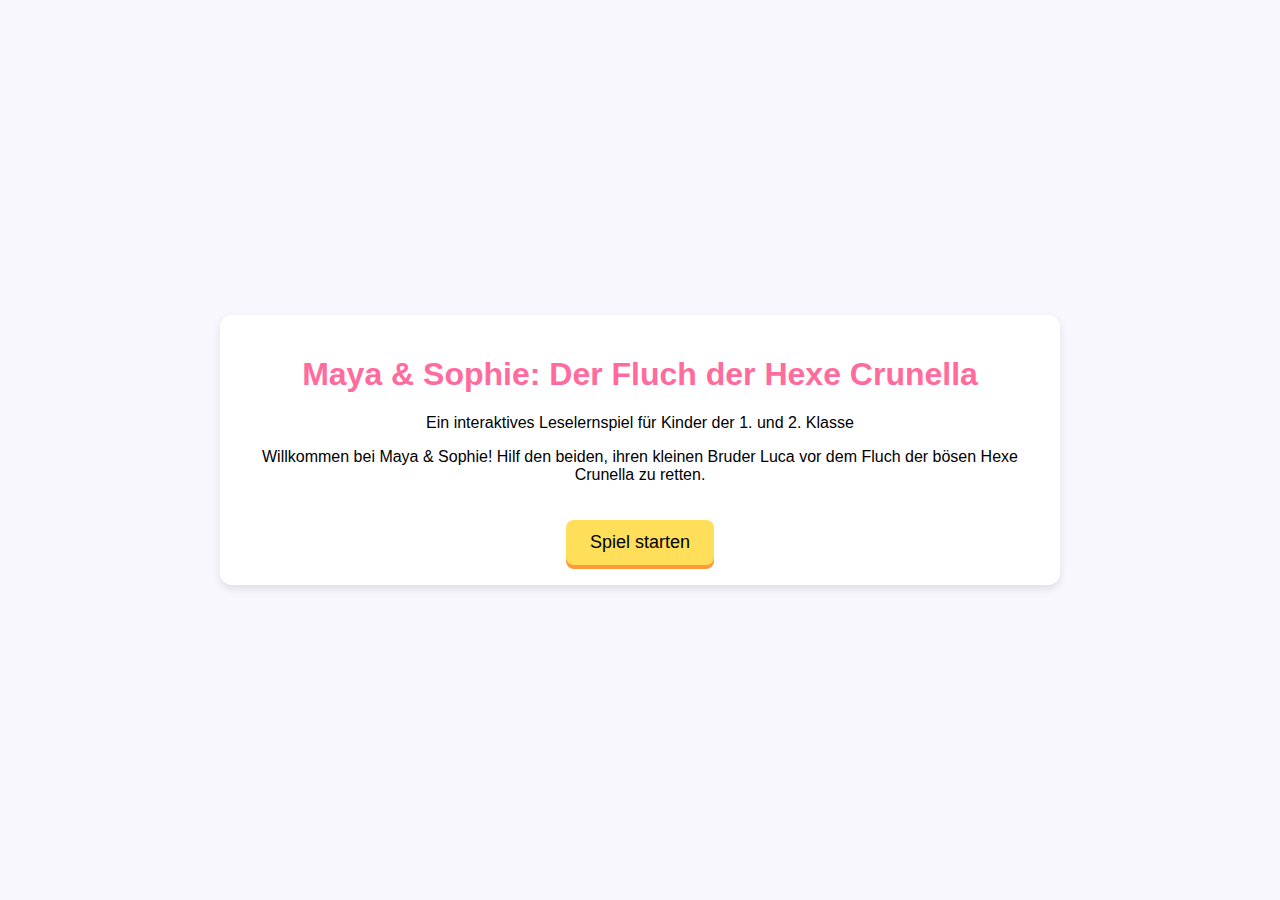
<file: index.html>
<!DOCTYPE html>
<html lang="de">
<head>
    <meta charset="UTF-8">
    <meta name="viewport" content="width=device-width, initial-scale=1.0">
    <title>Maya & Sophie: Der Fluch der Hexe Crunella</title>
    <style>
        body {
            font-family: Arial, sans-serif;
            background-color: #f9f7fe;
            margin: 0;
            padding: 0;
            display: flex;
            justify-content: center;
            align-items: center;
            min-height: 100vh;
            text-align: center;
        }
        .container {
            max-width: 800px;
            padding: 20px;
            background-color: white;
            border-radius: 12px;
            box-shadow: 0 4px 8px rgba(0,0,0,0.1);
        }
        h1 {
            color: #ff6b9d;
        }
        .start-button {
            background-color: #ffde59;
            border: none;
            padding: 12px 24px;
            font-size: 18px;
            border-radius: 8px;
            cursor: pointer;
            margin-top: 20px;
            box-shadow: 0 4px 0 #ff9a3c;
        }
        .start-button:hover {
            background-color: #ffe97d;
        }
    </style>
</head>
<body>
    <div class="container">
        <h1>Maya & Sophie: Der Fluch der Hexe Crunella</h1>
        <p>Ein interaktives Leselernspiel für Kinder der 1. und 2. Klasse</p>
        
        <div id="game-content">
            <p>Willkommen bei Maya & Sophie! Hilf den beiden, ihren kleinen Bruder Luca vor dem Fluch der bösen Hexe Crunella zu retten.</p>
            
            <button id="start-game" class="start-button">Spiel starten</button>
        </div>
    </div>

    <script>
        document.getElementById('start-game').addEventListener('click', function() {
            alert('Willkommen im Spiel "Maya & Sophie: Der Fluch der Hexe Crunella"!\n\nIn diesem Spiel hilfst du Maya und Sophie, ihren kleinen Bruder Luca zu retten. Das vollständige Spiel wird bald geladen!');
        });
    </script>
</body>
</html>
</file>
